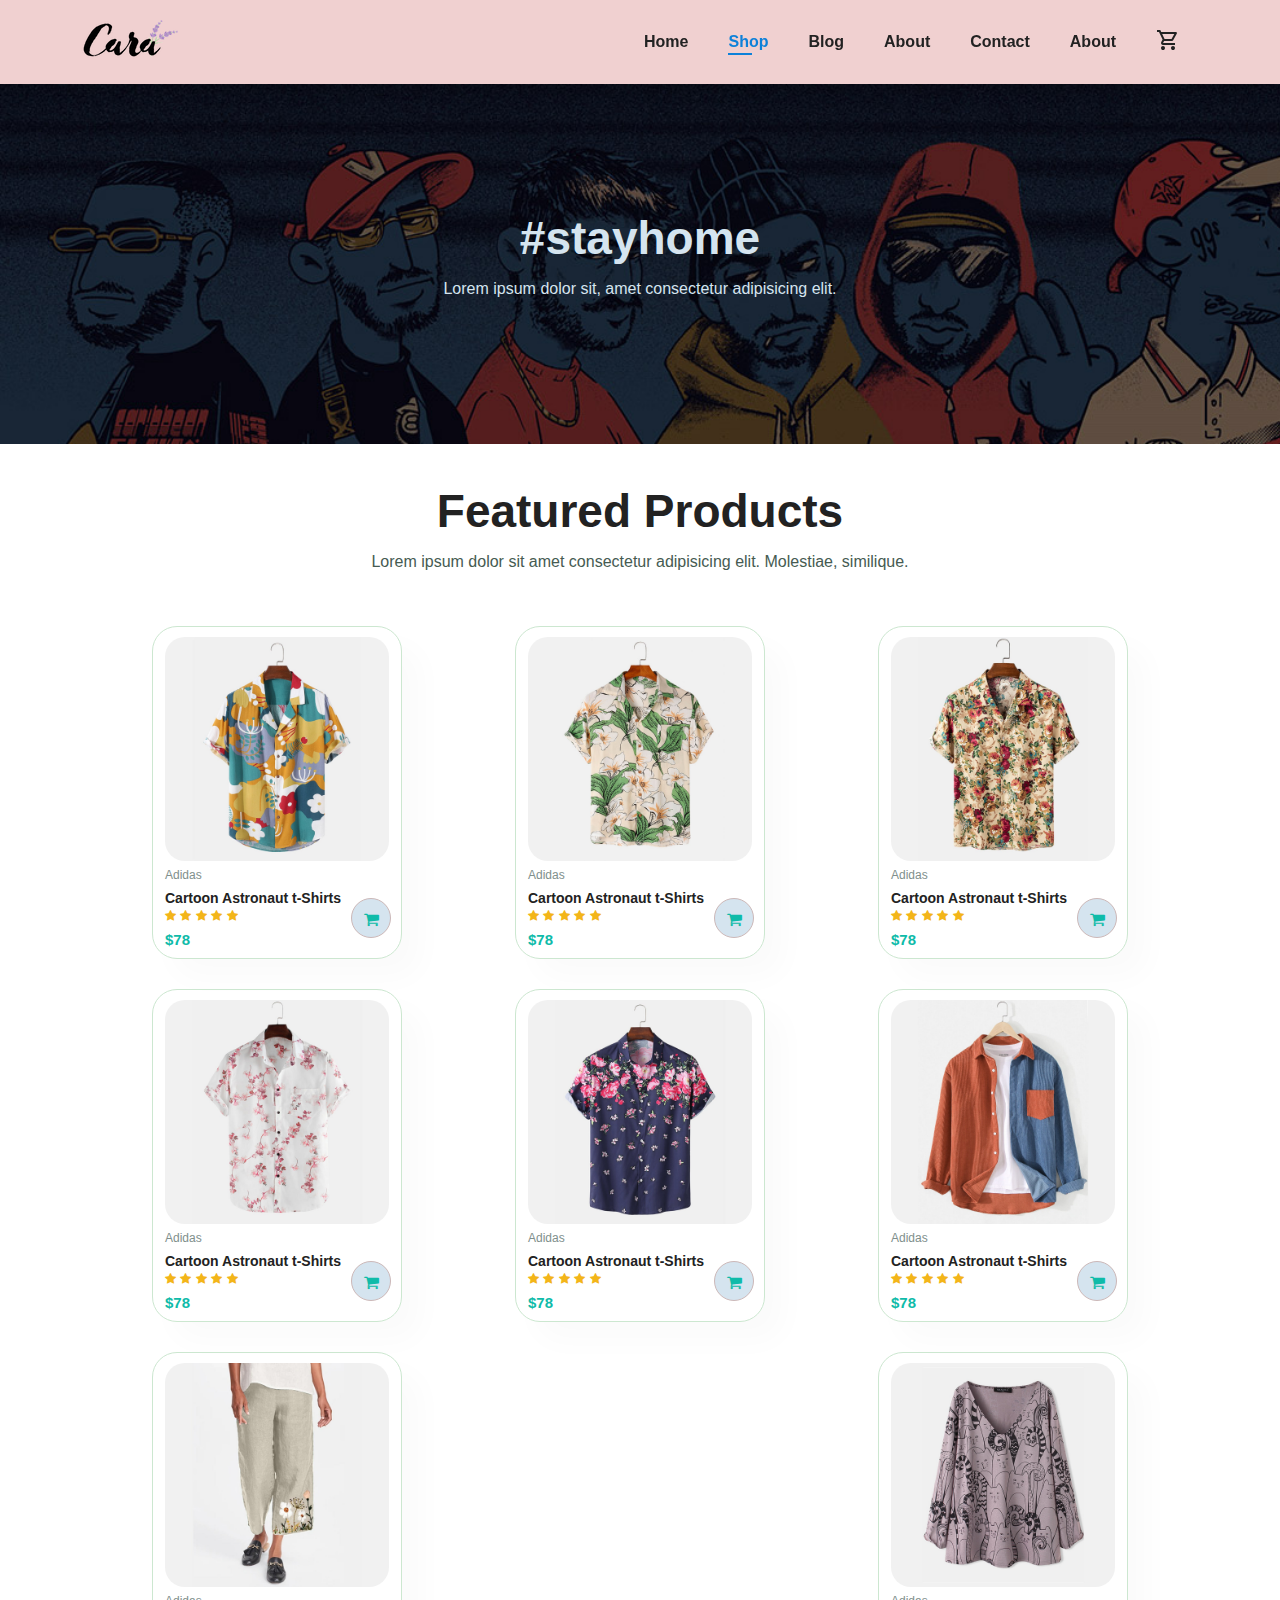
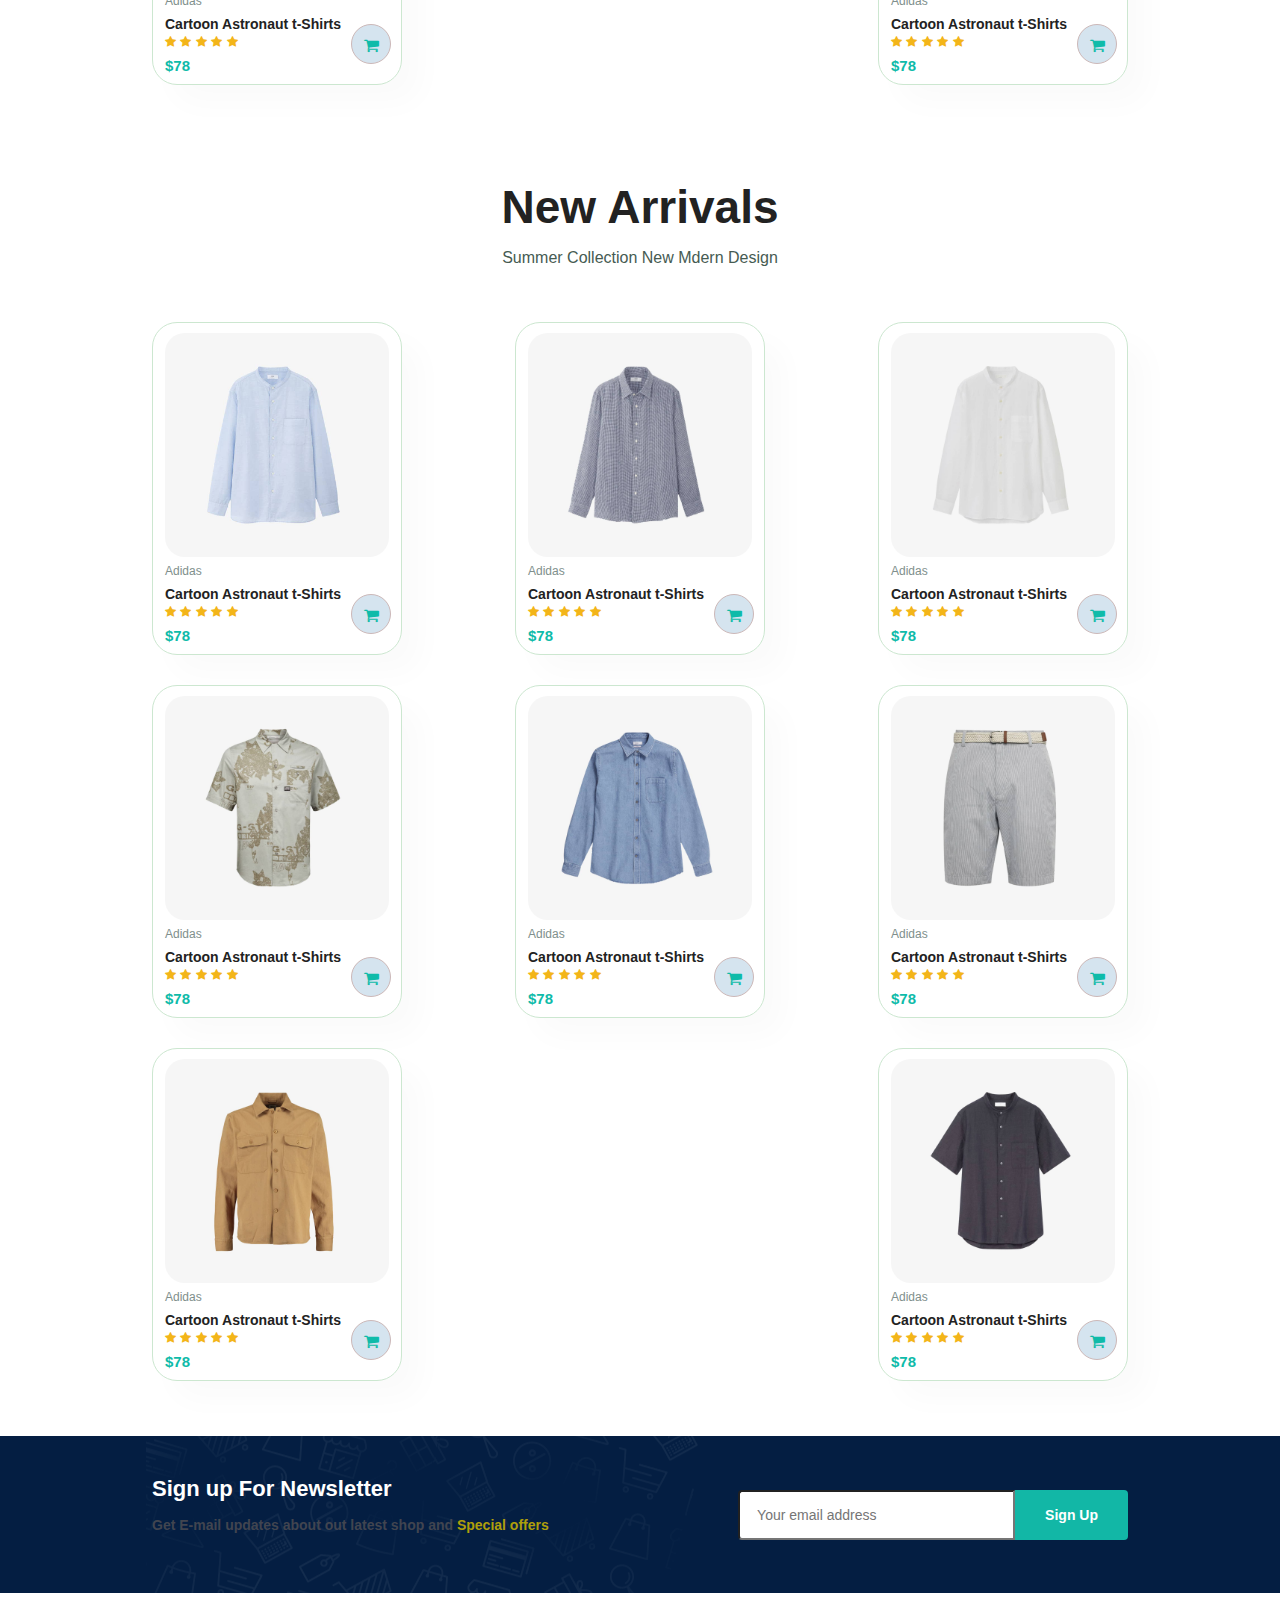
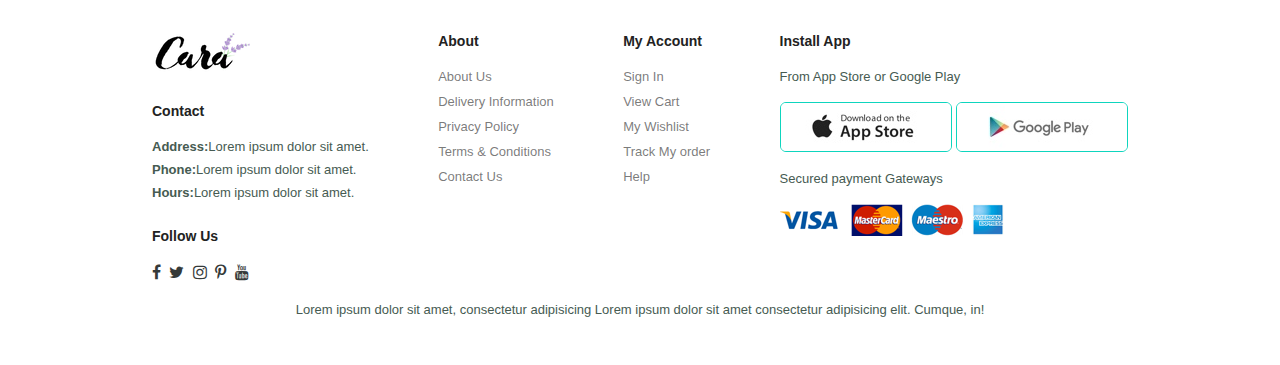
<file: shop.html>
<!DOCTYPE html>
<html lang="en">

<head>
    <meta charset="UTF-8">
    <meta http-equiv="X-UA-Compatible" content="IE=edge">
    <meta name="viewport" content="width=device-width, initial-scale=1.0">
    <title>Ecom Website</title>
    <link rel="stylesheet" href="https://cdnjs.cloudflare.com/ajax/libs/font-awesome/4.7.0/css/font-awesome.min.css">
    <link rel="preconnect" href="https://fonts.googleapis.com">
    <link rel="preconnect" href="https://fonts.gstatic.com" crossorigin>
    <link href="https://fonts.googleapis.com/css2?family=Archivo+Black&display=swap" rel="stylesheet">
    <link rel="preconnect" href="https://fonts.googleapis.com">
    <link rel="preconnect" href="https://fonts.gstatic.com" crossorigin>
    <link href="https://fonts.googleapis.com/css2?family=Archivo+Black&display=swap" rel="stylesheet">
    <link rel="stylesheet"
        href="https://fonts.googleapis.com/css2?family=Material+Symbols+Outlined:opsz,wght,FILL,GRAD@20..48,100..700,0..1,-50..200" />
    <link rel="stylesheet" href="style.css">
</head>

<body>
    <!-- header and navigation bar section  -->
    <section id="header">
        <!-- navbar logo -->
        <a href="#"> <img src="img/img/logo.png" alt=""></a>
        <div>
            <ul id="navbar">
                <li><a  href="index.html">Home</a></li>
                <li><a class="active" href="Shop.html">Shop</a></li>
                <li><a href="Blog.html">Blog</a></li>
                <li><a href="About.html">About</a></li>
                <li><a href="contact.html">Contact</a></li>
                <li><a href="About.html">About</a></li>
                <li id="lg-bag"><a href="Cart.html"><span class="material-symbols-outlined">
                            shopping_cart
                        </span></a></li>
                        <a href="#" id="close"><i class="fa fa-times"></i></a>
            </ul>
        </div>
        <div id="mobile">

            <a href="Cart.html"><span class="material-symbols-outlined cartmobile" style="
                padding: 11px;
                font-size: 27px;
                color: black;
            ">
                    shopping_cart
                </span></a>

            <i id="bar" class="fa fa-outdent"></i>
        </div>
    </section>
    <!-- body or home section -->
    <section id="page-headder">
      
        <h2>#stayhome</h2>
     
        <p>Lorem ipsum dolor sit, amet consectetur adipisicing elit. </p>
      
    </section>
  
    <!-- products section -->
    <section id="product1" class="section-p1">
        <h2>Featured Products</h2>
        <p>Lorem ipsum dolor sit amet consectetur adipisicing elit. Molestiae, similique.</p>
        <div class="pro-container">
            <div class="pro">
                <img src="img/img/products/f1.jpg" alt="">
                <div class="des">
                    <span>Adidas</span>
                    <h5>Cartoon Astronaut t-Shirts</h5>
                    <div class="star">
                        <i class="fa fa-star checked"></i>
                        <i class="fa fa-star checked"></i>
                        <i class="fa fa-star checked"></i>
                        <i class="fa fa-star checked"></i>
                        <i class="fa fa-star checked"></i>
                    </div>
                    <h4>$78</h4>
                </div>
                <a href="#"><i class="fa fa-shopping-cart Cart"></i></a>
            </div>
            <div class="pro">
                <img src="img/img/products/f2.jpg" alt="">
                <div class="des">
                    <span>Adidas</span>
                    <h5>Cartoon Astronaut t-Shirts</h5>
                    <div class="star">
                        <i class="fa fa-star checked"></i>
                        <i class="fa fa-star checked"></i>
                        <i class="fa fa-star checked"></i>
                        <i class="fa fa-star checked"></i>
                        <i class="fa fa-star checked"></i>
                    </div>
                    <h4>$78</h4>
                </div>
                <a href="#"><i class="fa fa-shopping-cart Cart"></i></a>
            </div>
            <div class="pro">
                <img src="img/img/products/f3.jpg" alt="">
                <div class="des">
                    <span>Adidas</span>
                    <h5>Cartoon Astronaut t-Shirts</h5>
                    <div class="star">
                        <i class="fa fa-star checked"></i>
                        <i class="fa fa-star checked"></i>
                        <i class="fa fa-star checked"></i>
                        <i class="fa fa-star checked"></i>
                        <i class="fa fa-star checked"></i>
                    </div>
                    <h4>$78</h4>
                </div>
                <a href="#"><i class="fa fa-shopping-cart Cart"></i></a>
            </div>
            <div class="pro">
                <img src="img/img/products/f4.jpg" alt="">
                <div class="des">
                    <span>Adidas</span>
                    <h5>Cartoon Astronaut t-Shirts</h5>
                    <div class="star">
                        <i class="fa fa-star checked"></i>
                        <i class="fa fa-star checked"></i>
                        <i class="fa fa-star checked"></i>
                        <i class="fa fa-star checked"></i>
                        <i class="fa fa-star checked"></i>
                    </div>
                    <h4>$78</h4>
                </div>
                <a href="#"><i class="fa fa-shopping-cart Cart"></i></a>
            </div>
            <div class="pro">
                <img src="img/img/products/f5.jpg" alt="">
                <div class="des">
                    <span>Adidas</span>
                    <h5>Cartoon Astronaut t-Shirts</h5>
                    <div class="star">
                        <i class="fa fa-star checked"></i>
                        <i class="fa fa-star checked"></i>
                        <i class="fa fa-star checked"></i>
                        <i class="fa fa-star checked"></i>
                        <i class="fa fa-star checked"></i>
                    </div>
                    <h4>$78</h4>
                </div>
                <a href="#"><i class="fa fa-shopping-cart Cart"></i></a>
            </div>
            <div class="pro">
                <img src="img/img/products/f6.jpg" alt="">
                <div class="des">
                    <span>Adidas</span>
                    <h5>Cartoon Astronaut t-Shirts</h5>
                    <div class="star">
                        <i class="fa fa-star checked"></i>
                        <i class="fa fa-star checked"></i>
                        <i class="fa fa-star checked"></i>
                        <i class="fa fa-star checked"></i>
                        <i class="fa fa-star checked"></i>
                    </div>
                    <h4>$78</h4>
                </div>
                <a href="#"><i class="fa fa-shopping-cart Cart"></i></a>
            </div>
            <div class="pro">
                <img src="img/img/products/f7.jpg" alt="">
                <div class="des">
                    <span>Adidas</span>
                    <h5>Cartoon Astronaut t-Shirts</h5>
                    <div class="star">
                        <i class="fa fa-star checked"></i>
                        <i class="fa fa-star checked"></i>
                        <i class="fa fa-star checked"></i>
                        <i class="fa fa-star checked"></i>
                        <i class="fa fa-star checked"></i>
                    </div>
                    <h4>$78</h4>
                </div>
                <a href="#"><i class="fa fa-shopping-cart Cart"></i></a>
            </div>
            <div class="pro">
                <img src="img/img/products/f8.jpg" alt="">
                <div class="des">
                    <span>Adidas</span>
                    <h5>Cartoon Astronaut t-Shirts</h5>
                    <div class="star">
                        <i class="fa fa-star checked"></i>
                        <i class="fa fa-star checked"></i>
                        <i class="fa fa-star checked"></i>
                        <i class="fa fa-star checked"></i>
                        <i class="fa fa-star checked"></i>
                    </div>
                    <h4>$78</h4>
                </div>
                <a href="#"><i class="fa fa-shopping-cart Cart"></i></a>
            </div>
        </div>
    </section>
   
    <!-- new arrivals section -->
    <section id="product1" class="section-p1">
        <h2>New Arrivals</h2>
        <p>Summer Collection New Mdern Design</p>
        <div class="pro-container">
            <div class="pro">
                <img src="img/img/products/n1.jpg" alt="">
                <div class="des">
                    <span>Adidas</span>
                    <h5>Cartoon Astronaut t-Shirts</h5>
                    <div class="star">
                        <i class="fa fa-star checked"></i>
                        <i class="fa fa-star checked"></i>
                        <i class="fa fa-star checked"></i>
                        <i class="fa fa-star checked"></i>
                        <i class="fa fa-star checked"></i>
                    </div>
                    <h4>$78</h4>
                </div>
                <a href="#"><i class="fa fa-shopping-cart Cart"></i></a>
            </div>
            <div class="pro">
                <img src="img/img/products/n2.jpg" alt="">
                <div class="des">
                    <span>Adidas</span>
                    <h5>Cartoon Astronaut t-Shirts</h5>
                    <div class="star">
                        <i class="fa fa-star checked"></i>
                        <i class="fa fa-star checked"></i>
                        <i class="fa fa-star checked"></i>
                        <i class="fa fa-star checked"></i>
                        <i class="fa fa-star checked"></i>
                    </div>
                    <h4>$78</h4>
                </div>
                <a href="#"><i class="fa fa-shopping-cart Cart"></i></a>
            </div>
            <div class="pro">
                <img src="img/img/products/n3.jpg" alt="">
                <div class="des">
                    <span>Adidas</span>
                    <h5>Cartoon Astronaut t-Shirts</h5>
                    <div class="star">
                        <i class="fa fa-star checked"></i>
                        <i class="fa fa-star checked"></i>
                        <i class="fa fa-star checked"></i>
                        <i class="fa fa-star checked"></i>
                        <i class="fa fa-star checked"></i>
                    </div>
                    <h4>$78</h4>
                </div>
                <a href="#"><i class="fa fa-shopping-cart Cart"></i></a>
            </div>
            <div class="pro">
                <img src="img/img/products/n4.jpg" alt="">
                <div class="des">
                    <span>Adidas</span>
                    <h5>Cartoon Astronaut t-Shirts</h5>
                    <div class="star">
                        <i class="fa fa-star checked"></i>
                        <i class="fa fa-star checked"></i>
                        <i class="fa fa-star checked"></i>
                        <i class="fa fa-star checked"></i>
                        <i class="fa fa-star checked"></i>
                    </div>
                    <h4>$78</h4>
                </div>
                <a href="#"><i class="fa fa-shopping-cart Cart"></i></a>
            </div>
            <div class="pro">
                <img src="img/img/products/n5.jpg" alt="">
                <div class="des">
                    <span>Adidas</span>
                    <h5>Cartoon Astronaut t-Shirts</h5>
                    <div class="star">
                        <i class="fa fa-star checked"></i>
                        <i class="fa fa-star checked"></i>
                        <i class="fa fa-star checked"></i>
                        <i class="fa fa-star checked"></i>
                        <i class="fa fa-star checked"></i>
                    </div>
                    <h4>$78</h4>
                </div>
                <a href="#"><i class="fa fa-shopping-cart Cart"></i></a>
            </div>
            <div class="pro">
                <img src="img/img/products/n6.jpg" alt="">
                <div class="des">
                    <span>Adidas</span>
                    <h5>Cartoon Astronaut t-Shirts</h5>
                    <div class="star">
                        <i class="fa fa-star checked"></i>
                        <i class="fa fa-star checked"></i>
                        <i class="fa fa-star checked"></i>
                        <i class="fa fa-star checked"></i>
                        <i class="fa fa-star checked"></i>
                    </div>
                    <h4>$78</h4>
                </div>
                <a href="#"><i class="fa fa-shopping-cart Cart"></i></a>
            </div>
            <div class="pro">
                <img src="img/img/products/n7.jpg" alt="">
                <div class="des">
                    <span>Adidas</span>
                    <h5>Cartoon Astronaut t-Shirts</h5>
                    <div class="star">
                        <i class="fa fa-star checked"></i>
                        <i class="fa fa-star checked"></i>
                        <i class="fa fa-star checked"></i>
                        <i class="fa fa-star checked"></i>
                        <i class="fa fa-star checked"></i>
                    </div>
                    <h4>$78</h4>
                </div>
                <a href="#"><i class="fa fa-shopping-cart Cart"></i></a>
            </div>
            <div class="pro">
                <img src="img/img/products/n8.jpg" alt="">
                <div class="des">
                    <span>Adidas</span>
                    <h5>Cartoon Astronaut t-Shirts</h5>
                    <div class="star">
                        <i class="fa fa-star checked"></i>
                        <i class="fa fa-star checked"></i>
                        <i class="fa fa-star checked"></i>
                        <i class="fa fa-star checked"></i>
                        <i class="fa fa-star checked"></i>
                    </div>
                    <h4>$78</h4>
                </div>
                <a href="#"><i class="fa fa-shopping-cart Cart"></i></a>
            </div>
        </div>
    </section>

    <!-- News letter -->
    <section id="newsletter" class="section-p1" class="section-m1">
        <div class="newstext">
            <h4>
                Sign up For Newsletter
            </h4>
            <p>Get E-mail updates about out latest shop and <span>Special offers</span>
            </p>
        </div>
        <div class="form">
            <input type="text" placeholder="Your email address">
            <button class="normal">Sign Up</button>
        </div>
    </section>
    <!-- footer -->
    <footer class="section-p1">
        <div class="col">
            <img class="logo" src="img/img/logo.png" alt="">
            <h4>Contact</h4>
            <p><strong>Address:</strong>Lorem ipsum dolor sit amet.</p>
            <p><strong>Phone:</strong>Lorem ipsum dolor sit amet.</p>
            <p><strong>Hours:</strong>Lorem ipsum dolor sit amet.</p>
            <div class="follow">
                <h4>Follow Us</h4>
                <i class="fa fa-facebook-f"></i>
                <i class=" fa fa-twitter"></i>
                <i class=" fa fa-instagram"></i>
                <i class=" fa fa-pinterest-p"></i>
                <i class=" fa fa-youtube"></i>
            </div>
        </div>
        <div class="col">
            <h4>About</h4>
            <a href="#">About Us</a>
            <a href="#">Delivery Information</a>
            <a href="#">Privacy Policy</a>
            <a href="#">Terms & Conditions</a>
            <a href="#">Contact Us</a>
        </div>
        <div class="col">
            <h4>My Account</h4>
            <a href="#">Sign In</a>
            <a href="#">View Cart</a>
            <a href="#">My Wishlist</a>
            <a href="#">Track My order</a>
            <a href="#">Help</a>
        </div>
        <div class="col install">
            <h4>Install App</h4>
            <p>From App Store or Google Play</p>
            <div class="row">
                <img src="img/img/pay/app.jpg" alt="">
                <img src="img/img/pay/play.jpg" alt="">
            </div>
            <p>Secured payment Gateways</p>
            <img src="img/img/pay/pay.png" alt="">
        </div>
        <div class="copyright">
            <p>Lorem ipsum dolor sit amet, consectetur adipisicing Lorem ipsum dolor sit amet consectetur adipisicing
                elit. Cumque, in!</p>
        </div>
    </footer>
    
    <!-- javaScript -->
    <script src="script.js"></script>
</body>

</html>
</file>
<file: style.css>
/* global styling */
* {
    margin: 0;
    padding: 0;
    box-sizing: border-box;
    font-family: 'Roboto', sans-serif;

}

h1 {
    font-size: 50px;
    line-height: 64px;
    color: #222;
}

h2 {
    font-size: 46px;
    line-height: 54px;
    color: #222;
}

h4 {
    font-size: 20px;

    color: #222;
}

h6 {
    font-weight: 700;
    font-size: 12px;
}

p {
    font-size: 16px;
    color: #465b52;
    margin: 15px 0 20px 0;
}

.section-p1 {
    padding: 40px 152px;

}

.section-m1 {
    margin: 40px 0;

}

button.normal {
    font-size: 14px;
    font-weight: 600;
    padding: 15px 30px;
    color: #222;
    background-color: whitesmoke;
    border-radius: 4px;
    cursor: pointer;
    border: none;
    outline: none;
    transition: 0.2s;
}

body {
    width: 100%;
}

/* Home Start */
/* Navbar section */
#header {
    display: flex;
    align-items: center;
    justify-content: space-between;
    padding: 20px 80px;
    background-color: rgb(240, 208, 208);
    box-shadow: 0 5px 15px rgba(0, 0, 0, 0.2);
    z-index: 999;
    position: sticky;
    top: 0;
    left: 0;

}

#navbar {
    display: flex;
    align-items: center;
    justify-content: center;

}

#navbar li {
    list-style: none;
    padding: 0 20px;
    position: relative;

}

#navbar li a {
    text-decoration: none;
    font-size: 16px;
    font-weight: 600;
    color: #222;
    transition: 0.2s ease;

}

#navbar li a:hover {
    color: rgb(13, 129, 217);

}

#navbar li a.active {
    color: rgb(13, 129, 217);

}

#navbar li a.active::after,
/*  underline effect */
#navbar li a:hover::after {
    content: "";
    width: 30%;
    height: 2px;
    background-color: rgb(13, 129, 217);
    position: absolute;
    bottom: -4px;
    left: 20px;

}
#mobile{
 display: none;
 align-items: center;

}
#close{
    display: none;
}

/* Home page */
#hero {
    background-image: url("img/img/hero11.png");
    height: 95vh;
    width: 100%;
    background-position: top 25% right 0;
    background-size: cover;
    padding: 0 80px;
    display: flex;
    flex-direction: column;
    align-items: flex-start;
    justify-content: center;

}

#hero h4 {
    padding-bottom: 15px;

}

#hero h1 {
    color: #088a71;
}

#hero button {
    background-image: url(img/img/button.png);
    background-color: transparent;
    color: #088a71;
    border: 0;
    padding: 14px 80px 14px 75px;
    background-repeat: no-repeat;
    cursor: pointer;
    font-weight: 700;
    font-size: 15px;
}

#feature {
    display: flex;
    align-items: center;
    justify-content: space-between;
    flex-wrap: wrap;
}

#feature .fe-box {
    width: 180px;
    text-align: center;
    box-shadow: 20px 20px 34px rgba(0, 0, 0, 0.05);
    border: 1px solid #d5e4ef;
    border-radius: 4px;
    margin: 15px 0;
    padding-bottom: 10px;
}

#feature .fe-box:hover {
    box-shadow: 10px 10px 54px rgba(90, 80, 220, 0.05);

}

#feature .fe-box img {
    width: 100%;
    margin-bottom: 10px;
}

#feature .fe-box h6 {
    display: inline-block;
    padding: 9px 8px 6px 8px;
    line-height: 1;
    border-radius: 4px;
    color: #088a71;
    background-color: #d5e4ef;
}

#feature .fe-box:nth-child(2) h6 {
    background-color: rgb(240, 155, 169);
}

#feature .fe-box:nth-child(3) h6 {
    background-color: greenyellow;
}

#feature .fe-box:nth-child(4) h6 {
    background-color: rgb(22, 191, 242);
}

#feature .fe-box:nth-child(5) h6 {
    background-color: rgb(248, 176, 206);
}

#feature .fe-box:nth-child(6) h6 {
    background-color: rgb(237, 191, 126);
}

/* products section */
#product1 {
    text-align: center;
}

#product1 .pro-container {
    display: flex;
    justify-content: space-between;
    padding-top: 20px;
    flex-wrap: wrap;
}

#product1 .pro {
    width: 23%;
    min-width: 250px;
    padding: 10px 12px;
    border: 1px solid #cce7d0;
    border-radius: 25px;
    cursor: pointer;
    box-shadow: 20px 20px 30px rgb(0, 0, 0, 0.02);
    margin: 15px 0;
    transition: 0.2s ease;
    position: relative;

}

#product1 .pro:hover {
    box-shadow: 20px 20px 30px rgb(0, 0, 0, 0.07);
}

#product1 .pro img {
    width: 100%;
    border-radius: 20px;

}

#product1 .pro .des {
    text-align: start;
    padding: 10px, 0;
}

#product1 .pro .des span {
    color: #808f8c;
    font-size: 12px;
}

#product1 .pro .des h5 {
    padding-top: 7px;
    color: #222;
    font-size: 14px;

}

#product1 .pro .des i {
    font-size: 12px;
    color: rgb(243, 181, 25);

}

#product1 .pro .des h4 {
    padding-top: 7px;
    font-size: 15px;
    font-weight: 700;
    color: #0fbba9;
}

#product1 .pro .Cart {
    width: 40px;
    height: 40px;
    line-height: 40px;
    border-radius: 50px;
    background-color: #d5e4ef;
    font-weight: 500;
    color: #0fbba9;
    border: 1px solid rgb(204, 184, 184);
    position: absolute;
    bottom: 20px;
    right: 10px;
}

/* banner section */
#banner {
    display: flex;
    flex-direction: column;
    justify-content: center;
    align-items: center;
    text-align: center;
    background-image: url(img/img/banner/b2.jpg);
    width: 100%;
    height: 40vh;
    background-size: cover;
    background-position: center;
}

#banner h4 {
    color: white;
    font-size: 20px;

}

#banner h2 {
    color: white;
    font-size: 40px;
    padding: 10px 0;

}

#banner h2 span {
    color: red
}

#banner button:hover {
    background-color: #0fbba9;
    color: white;
}

#sm-banner {
    display: flex;
    justify-content: space-between;
    flex-wrap: wrap;
}

#sm-banner .banner-box {
    display: flex;
    flex-direction: column;
    justify-content: center;
    align-items: flex-start;
    background-image: url(img/img/banner/b17.jpg);
    min-width: 580px;
    height: 50vh;
    background-size: cover;
    padding: 30px;
}


#sm-banner .banner-box h4 {
    color: white;
    font-weight: 300;
    font-size: 20px;
}

#sm-banner .banner-box h2 {
    color: white;
    font-weight: 800;
    font-size: 30px;
}

#sm-banner .banner-box span {
    color: white;
    font-weight: 500;
    font-size: 14px;
    padding-bottom: 15px;
}

#sm-banner .banner-box button {
    font-size: 14px;
    font-weight: 600;
    padding: 15px 30px;
    color: white;
    background-color: transparent;
    border-radius: 4px;
    cursor: pointer;
    border: 1px solid white;
    outline: none;
    transition: 0.2s;
}

#sm-banner .banner-box button:hover {
    background-color: #088a71;
    color: white;
}

#sm-banner .banner-box2 {
    background-image: url(img/img/banner/b10.jpg);

}
#banner3{
    display: flex;
    justify-content: space-between;
    flex-wrap: wrap;
    padding: 0 151px;

}

#banner3 .banner-box {
    display: flex;
    flex-direction: column;
    justify-content: center;
    align-items: flex-start;
    background-image: url(img/img/banner/b7.jpg);
    min-width: 30%;
    height: 30vh;
    background-size: cover;
    background-position: center;
    padding: 30px;
    margin-bottom: 20px;
}
#banner3 .banner-box2{
    background-image: url(img/img/banner/b4.jpg);
}
#banner3 .banner-box3{
    background-image: url(img/img/banner/b18.jpg);
}
#banner3 h2{
    color: white;
    font-weight: 900;
    font-size: 22px;
}
#banner3 h3{
    color: red;
    font-weight: 800;
    font-size: 15px;
}
#newsletter{
    display: flex;
    justify-content: space-between;
    align-items: center;
    flex-wrap: wrap;
    background-image: url("img/img/banner/b14.png");
    background-repeat: no-repeat;
    background-position: 20% 30%;
    background-color: #041e42;
}
#newsletter h4{
      font-size: 22px;
      font-weight: 700;
      color: white;
}
#newsletter p{
    font-size: 14px;
    font-weight: 600;
    color:  rgb(65, 69, 80);
}
#newsletter p span{
      
      color: rgb(175, 159, 11);
}
#newsletter .form{
      
      display: flex;
      width: 40%;
}
#newsletter input{
      
      height: 3.125rem;
      padding: 0 1.25em;
      font-size: 14px;
      width: 100%;
      border: 1px solod transparent;
      border-radius: 4px;
      outline: none;
      border-top-right-radius:0 ;
      border-bottom-right-radius:0 ;
      
}
#newsletter button{
      
  background-color: #12b7a6;
  color: white;
  white-space: nowrap;
  border-top-left-radius:0 ;
  border-bottom-left-radius:0 ;
}
footer{
    display: flex;
    flex-wrap: wrap;
    justify-content: space-between;

}
footer .col{
    display: flex;
    flex-direction: column;
  align-items: flex-start;
  margin-bottom: 20px;

}
footer .logo{
  
margin-bottom: 30px;
}
footer h4{
    font-size: 14px;
    padding-bottom: 20px;
}
footer p{
    font-size: 13px;
 
    margin: 0 0 8px 0;
}
footer a{
    font-size: 13px;
    text-decoration: none;
    color: rgba(34, 34, 34, 0.6);
    margin: 0 0 10px 0;
}
footer .follow{
    margin-top: 20px;
    
}
footer .follow i{
    color: #353a39;
    padding-right: 4px;
    cursor: pointer;

}
footer .follow i:hover,
footer a:hover{
  color: rgb(11, 171, 152);
}
footer .install .row img{
    border: 1px solid rgb(14, 213, 190);
    border-radius: 6px;
}
footer .install img{
    margin: 10px 0 15px 0;

}
footer .copyright{
    width: 100%;
    text-align: center;
}

/* shop page */
#page-headder{
    background-image: url("img/img/banner/b1.jpg");
    width: 100%;
    height: 40vh;
    background-size: cover;
    display: flex;
    justify-content: center;
    text-align: center;
    flex-direction: column;
    padding: 14px;

}
#page-headder h2,
#page-headder p{
 color: #d5e4ef;
}
/* single product */
/* blog page */
/* about page */
/* media query */
/* for medium screen device */
@media (max-width:799px){
    .section-p1{
        padding: 40px 40px;
    }
    #navbar {
        display: flex;
        flex-direction: column;
        align-items: flex-start;
        justify-content: flex-start;
        position: fixed;
        top: 0;
        right: -300px;
        height: 100vh;
        width: 300px;
        background-color: ghostwhite ;
        box-shadow: 0 40px 60 px rgb(0, 0, 0, 0.1);
        padding: 80px 0 0 10px;
        transition: 0.3s;
    }
    #navbar.active{
        right: 0px;
    }
    #navbar li{
        margin-bottom: 25px;
    }#mobile{
        display: flex;
        align-items: center;
       
       }
       #mobile{
        color: #222;
        font-size: 24px;
        padding: 20px;
       }
#close{
    display: initial;
    position: absolute;
    top: 30px;
    left: 30px;
    color: #222;
    font-size: 24px;
}
#lg-bag{
    display: none;
}
#hero {
   
    height: 70vh;
    padding: 0 80px;
    background-position: top 30% right 30% ;
 
}
#hero {
  
    height: 70vh;
    padding: 0 80px;
    background-position: top 30% right 30%;

  
}
#feature {
  
    justify-content: center;
    
}
#feature .fe-box {
  margin: 15px 15px;
}
#product1 .pro-container {
  
    justify-content: center;
   
}
#product1 .pro {

    margin: 15px 15px;
   
}
#banner {

    height: 20vh;
   
}
#sm-banner .banner-box {
  
    min-width: 100%;
    height: 30vh;
   
}
#banner3 {
    
    padding: 0 45px;
}
#banner3 .banner-box {
 
    width: 30%;
}
#newsletter .form {
   
    width: 70%;
   
}
}
/* for small screen device */
@media(max-width: 477px){
    #header {
    
      padding: 10px 30px;
    }
    h1{
        font-size: 38px;
    }
    h2 {
        font-size: 32px;
      
    }
    #hero{
        padding: 0 20px;
        background-position: 72%;

    }
    .section-p1{
        padding: 20px;
    }
    #feature .fe-box {
        width: 155px;
        margin: 0 0 15px 0;
       
      
    }
    #feature {
     justify-content: space-between;
}
#product1 .pro {
    width: 100%;
   
}
#banner {
    height: 26vh;
}
#banner h2 {
    font-size: 188%;
}
#sm-banner .banner-box{
    height: 27vh;
}
#sm-banner .banner-box2 {
   margin-top: 20px;
}
#banner3 {
    padding: 0 20px;
}
#banner3 .banner-box{
    width: 100%;
}
#newsletter  {
    padding: 40px 20px;
}
#newsletter .form {
  
    width: 100%;
}
footer{
 width: 97%;
}
footer .copyright{
    text-align: start;
}
}
</file>
